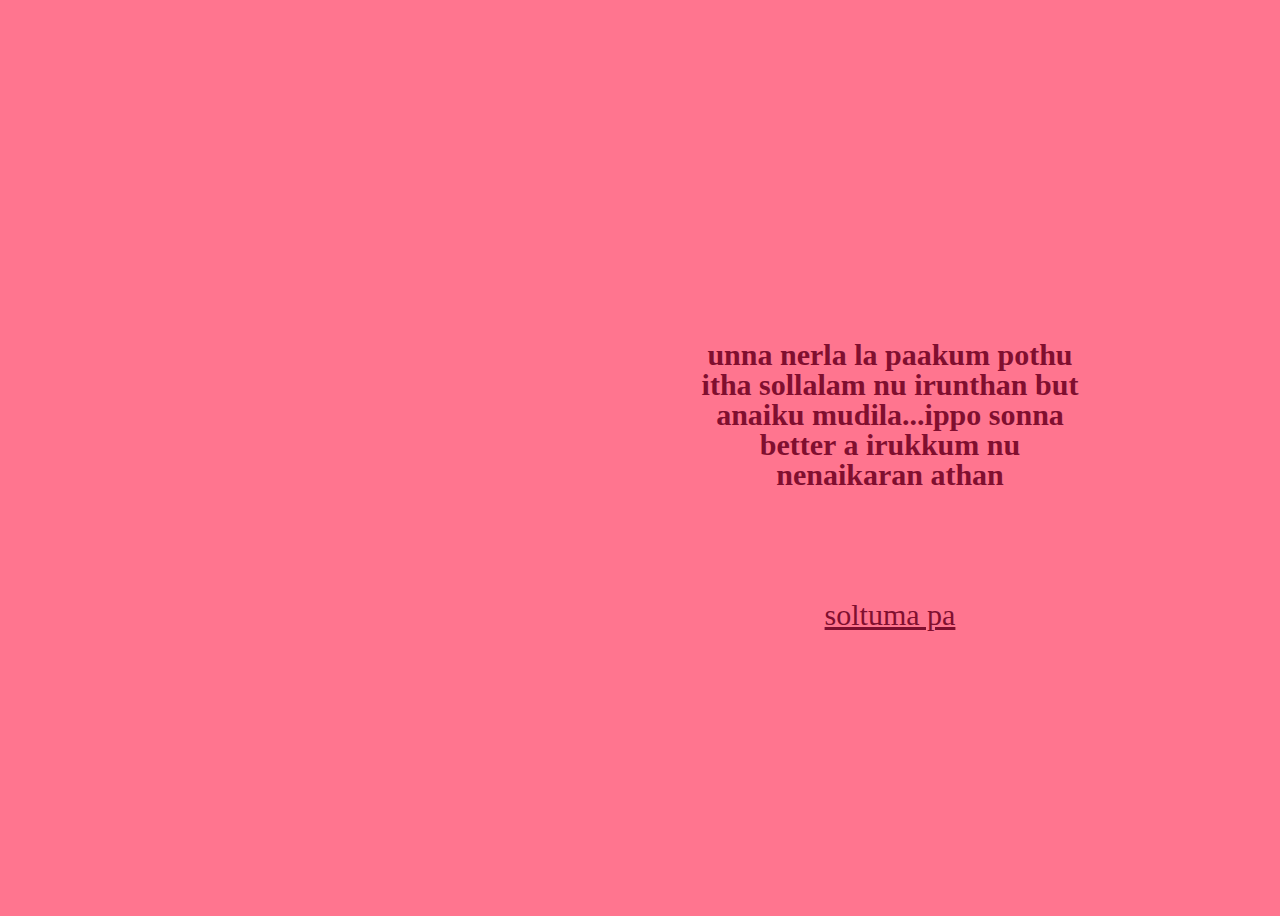
<file: index.html>
<!DOCTYPE html>
<html lang="en">
<head>
    <meta charset="UTF-8">
    <meta name="viewport" content="width=device-width, initial-scale=1.0">
    <title>only for her</title>
    <style>
        .text {
  position: absolute;
  color: #800f2f;
  font-size:30px;
  font-family: 'Pacifico', cursive;
  line-height:1;
  text-align:center;
  width:380px;
  left:700px;
  z-index:3;
  top:320px;
  animation: up 1s ease forwards;
  transition: .2s;
}
.text1 {
  position: absolute;
  color: #800f2f;
  font-size:30px;
  font-family: 'Pacifico', cursive;
  line-height:1;
  text-align:center;
  width:380px;
  left:700px;
  z-index:3;
  top:600px;
  animation: up 1s ease forwards;
  transition: .2s;
}

body {
  height: 100vh;
  display: flex;
  align-items: center;
  justify-content: center;
  background-color: #ff758f;
}
    </style>
</head>
<body>

        <h1 class="text">unna nerla la paakum pothu itha sollalam nu irunthan but anaiku mudila...ippo sonna better a irukkum nu nenaikaran athan </h1>
        <a class="text1" href="re.html" >soltuma pa</a>
</body>
</html>
</file>
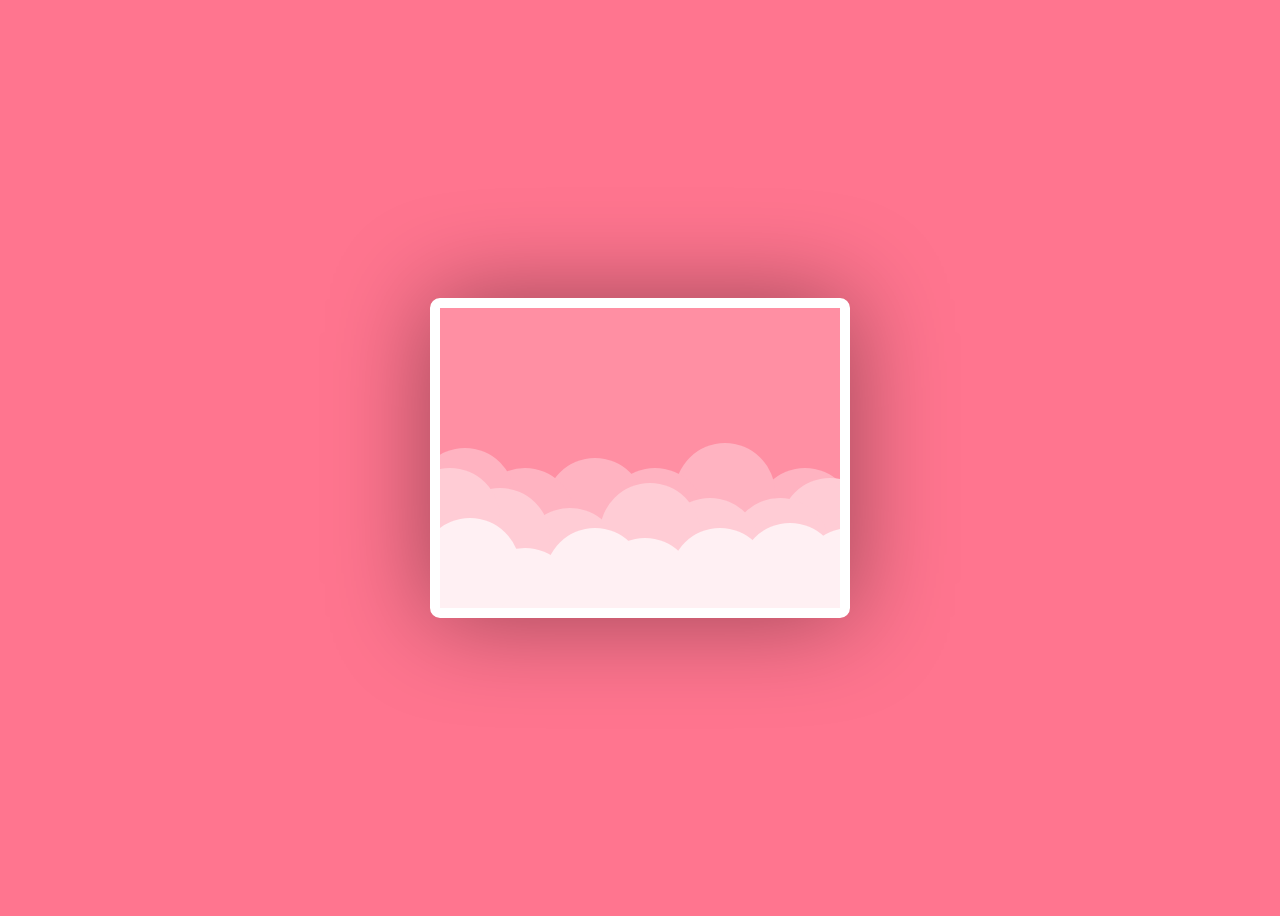
<file: end.html>
<!DOCTYPE html>
<html lang="en">
<head>
    <meta charset="UTF-8">
    <meta name="viewport" content="width=device-width, initial-scale=1.0">
    <title>Document</title>
    <style>
        @import url('https://fonts.googleapis.com/css2?family=Pacifico&display=swap');

body {
  height: 100vh;
  display: flex;
  align-items: center;
  justify-content: center;
  background-color: #ff758f;
}

.valentines-day-card {
  position: relative;
  width: 400px;
  height: 300px;
  background-color: #ff8fa3;
  overflow: hidden;
  border:10px solid white;
  border-radius:10px;
  box-shadow: 0 0 100px rgba(0,0,0,.4);
}

.valentines-day-card:before {
  content:"";
  position: absolute;
  background-color: #ffb3c1;
  width:100px;
  height:100px;
  border-radius:50%;
  top:140px;
  left:-25px;
  box-shadow:60px 20px #ffb3c1,130px 10px #ffb3c1, 190px 20px #ffb3c1,260px -5px #ffb3c1, 340px 20px #ffb3c1;
}

.valentines-day-card:after {
  content:"";
  position: absolute;
  background-color: #ffccd5;
  width:100px;
  height:100px;
  border-radius:50%;
  top:160px;
  left:-40px;
  box-shadow: 50px 20px #ffccd5,120px 40px #ffccd5, 200px 15px #ffccd5,260px 30px #ffccd5, 330px 30px #ffccd5,380px 10px #ffccd5;
}

.clouds {
  position: absolute;
  width:100px;
  height:100px;
  border-radius:50%;
  background-color: #fff0f3;
  z-index:5;
  top:210px;
  left:-20px;
  box-shadow: 55px 30px #fff0f3, 125px 10px #fff0f3,175px 20px #fff0f3, 250px 10px #fff0f3, 320px 5px #fff0f3, 380px 10px #fff0f3;
}

.hearts {
  position: absolute;
  z-index:2;
}

.heartOne {
  position: absolute;
  left:100px;
  top:250px;
  animation: up 4s linear forwards 1s;
}

.heartTwo {
  position: absolute;
  left:270px;
  top:230px;
  animation: up 5s linear forwards 1.8s;
}

.heartThree {
  position: absolute;
  left:85px;
  top:415px;
  animation: up 5s linear forwards 3s;
}

.heartFour {
  position: absolute;
  left:320px;
  top:380px;
  animation: upTwo 9s linear infinite 3.5s;
}

.heartFive {
  position: absolute;
  left:150px;
  top:400px;
  animation: upTwo 13s linear infinite 4.5s;
}

.right-side:before, .right-side:after {
  position: absolute;
  content:"";
  transform-origin: left;
  animation: move 1s ease infinite;
}

.right-side:before {
  border-radius:50% 50% 50% 0;
  width:21px;
  height:20px;
  background-color: #c9184a;
  left:-0.26px;
}

.right-side:after {
  height:0;
  width:0;
  border-bottom:10px solid transparent;
  border-left: 15px solid #c9184a;
  top:19px;
  left:-0.26px;
}

@keyframes move {
  0%, 100% {transform: rotateY(0);}
  50% {transform: rotateY(-45deg);}
}

.left-side:before, .left-side:after {
  position: absolute;
  content:"";
  transform-origin: right;
  animation: move 1s ease infinite;
}

.left-side:before {
  border-radius:50% 50% 0 50%;
  width:20px;
  height:20px;
  left:-20.7px;
  background-color: #ff4d6d;
}

.left-side:after {
  height:0;
  width:0;
  left:-15px;
  border-bottom:10px solid transparent;
  border-right: 15px solid #ff4d6d;
  top:19px;
}

@keyframes up {
  0% {transform: translateY(0);}
  100% {transform: translateY(-200px);}
}

@keyframes upTwo {
  0% {transform: translateY(0);}
  100% {transform: translateY(-450px);}
}

.text {
  position: absolute;
  color: #800f2f;
  font-size:30px;
  font-family: 'Pacifico', cursive;
  line-height:1;
  text-align: center;
  width:380px;
  left:10px;
  z-index:3;
  top:320px;
  animation: up 1s ease forwards;
  transition: .2s;
}

.hover {
  color: white;
  font-family: 'Pacifico', cursive;
  text-align: center;
}

.text:hover span {
  display: none;
}

.text:hover:before {
  content:"can I be your forever ?! I mean it";
  font-size:25px;

}

    </style>
</head>
<body>
    <div class="happy-valentines">
        <div class="valentines-day-card">
          <div class="clouds"></div>
          <div class="hearts">
            <div class="heartOne">
              <div class="left-side"></div>
              <div class="right-side"></div>
            </div>
            <div class="heartTwo">
              <div class="left-side"></div>
              <div class="right-side"></div>
            </div>
                <div class="heartThree">
              <div class="left-side"></div>
              <div class="right-side"></div>
            </div>
             <div class="heartFour">
              <div class="left-side"></div>
              <div class="right-side"></div>
            </div>
             <div class="heartFive">
             <div class="left-side"></div>
              <div class="right-side"></div>
            </div>
          </div>
          <div class="text"><span>oru mari pathatrama irukku</br>....! (text mela pointer vechu paaru ma)</div>
        </div>
        </div>
</body>
</html>
</file>
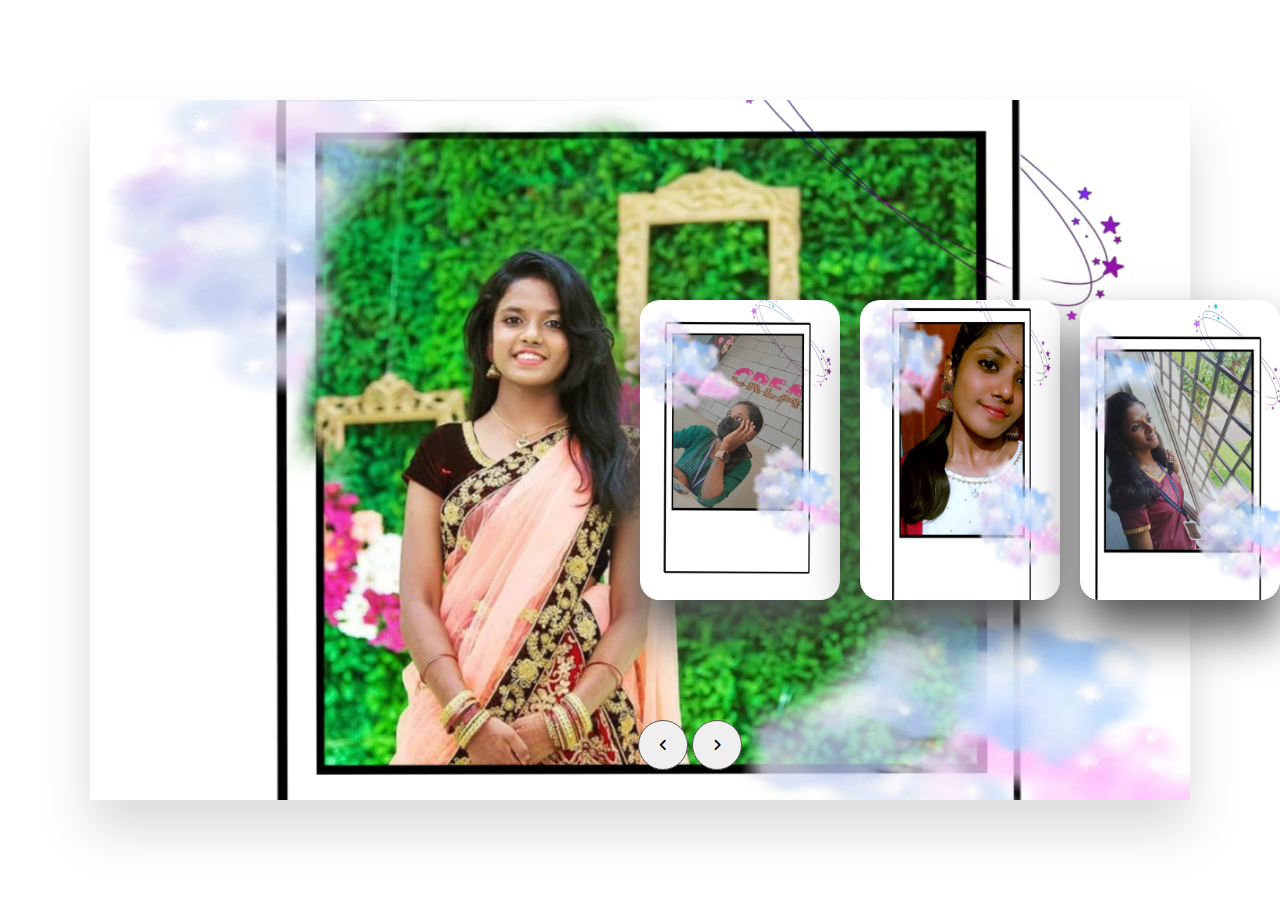
<file: re.html>
<!DOCTYPE html>
<html lang="en">
<head>
    <meta charset="UTF-8">
    <meta http-equiv="X-UA-Compatible" content="IE=edge">
    <meta name="viewport" content="width=device-width, initial-scale=1.0">
    <title>Document</title>
    <link rel="stylesheet" href="style.css">
    <link rel="stylesheet" href="https://cdnjs.cloudflare.com/ajax/libs/font-awesome/6.2.0/css/all.min.css">
</head>
<body>
    <div class="container">
        <div id="slide">
            <div class="item" style="background-image: url(df.jpeg);">
                <div class="content">
                    <div class="name">unga appa-va vida nalla paathuka mudila naalum</div>
                    <div class="des">unga appa unna epdi paathupaaro athae luv and care-a unnaku maatum kodukka aasaiya irukku</div>
                    <div class="fa-solid fa-angle-right"><a href="end.html" >Sooo....!</a></div>
                </div>
            </div>
            <div class="item" style="background-image: url(df\ \(4\).jpeg);">
                <div class="content">
                    <div class="name">En thangamaey</div>
                    <div class="des">unna paatha first day la irunthu ippo varaikkum oru naal kuda unna nenaikaatha naal illa theriyuma...avlo pudikkum</div>
                    
                </div>
            </div>
            <div class="item" style="background-image: url(df\(6\).jpeg);">
                <div class="content">
                    <div class="name">evlo per enna suththi irunthalum</div>
                    <div class="des">na unkuda illa ra ekkam ennaku eppovumae irukkum....ippo kuda irukkum!</div>
                    
                </div>
            </div>
            <div class="item" style="background-image: url(df\ \(3\).jpeg);">
                <div class="content">
                    <div class="name">unna love panra alavuku na worth-a nu ennaku theriyathu!</div>
                    <div class="des">aana ennoda luv-a express panrathila ennala evlo extreme poga mudiyumo yosikaama poovan... </div>
                    
                </div>
            </div>
            <div class="item" style="background-image: url(df\ \(2\).jpeg);">
                <div class="content">
                    <div class="name">ithu maari na yaaru kittaiyum pesunathila</div>
                    <div class="des">innimelum yaar kittaiyum ipdi pesa maatan nu theriyum</div>
                    
                </div>
            </div>
            <div class="item" style="background-image: url(df\ \(1\).jpeg);">
                <div class="content">
                    <div class="name">oru oru vaati unna paakum pothu</div>
                    <div class="des">oru kozhantha pola unna konjanum nu aasaiya irukkum </div>
                    
                    
                </div>
            </div>
        </div>
        <div class="buttons">
            <button id="prev"><i class="fa-solid fa-angle-left"></i></button>
            <button id="next"><i class="fa-solid fa-angle-right"></i></button>
        </div>
    </div>

    <script src="js.js"></script>
</body>
</html>
</file>
<file: style.css>
body{
    background-image: url(https://www.shutterstock.com/image-vector/valentine-heart-flying-balloon-man-600nw-1255059148.jpg);
    background-size: cover;
    overflow: hidden;
}
.container{
    position: absolute;
    left:50%;
    top:50%;
    transform: translate(-50%,-50%);
    width:1000px;
    height:600px;
    padding:50px;
    background-color: #f5f5f5;
    box-shadow: 0 30px 50px #dbdbdb;
}
#slide{
    width:max-content;
    margin-top:50px;
}
.item{
    width:200px;
    height:300px;
    background-position: 50% 50%;
    display: inline-block;
    transition: 0.5s;
    background-size: cover;
    position: absolute;
    z-index: 1;
    top:50%;
    transform: translate(0,-50%);
    border-radius: 20px;
    box-shadow:  0 30px 50px #505050;
}
.item:nth-child(1),
.item:nth-child(2){
    left:0;
    top:0;
    transform: translate(0,0);
    border-radius: 0;
    width:100%;
    height:100%;
    box-shadow: none;
}
.item:nth-child(3){
    left:50%;
}
.item:nth-child(4){
    left:calc(50% + 220px);
}
.item:nth-child(5){
    left:calc(50% + 440px);
}
.item:nth-child(n+6){
    left:calc(50% + 660px);
    opacity: 0;
}
.item .content{
    position: absolute;
    top:50%;
    left:100px;
    width:300px;
    text-align: left;
    padding:0;
    color:#eee;
    transform: translate(0,-50%);
    display: none;
    font-family: system-ui;
}
.item:nth-child(2) .content{
    display: block;
    z-index: 11111;
}
.item .name{
    font-size: 40px;
    font-weight: bold;
    color: #bdbabb;
    text-shadow: 0 0 3px #f82c2c, 0 0 5px #420202;
    opacity: 0;
    animation:showcontent 1s ease-in-out 1 forwards
}
.item .des{
    margin:25px 0;
    opacity: 0;
    text-shadow: 0 0 3px #f82c2c, 0 0 5px #420202;
    font-weight: bold;
    color:#ffffff;
    animation:showcontent 1s ease-in-out 0.3s 1 forwards
}
.item button{
    padding:10px 20px;
    border:none;
    opacity: 0;
    animation:showcontent 1s ease-in-out 0.6s 1 forwards
}
@keyframes showcontent{
    from{
        opacity: 0;
        transform: translate(0,100px);
        filter:blur(33px);
    }to{
        opacity: 1;
        transform: translate(0,0);
        filter:blur(0);
    }
}
.buttons{
    position: absolute;
    bottom:30px;
    z-index: 222222;
    text-align: center;
    width:100%;
}
.buttons button{
    width:50px;
    height:50px;
    border-radius: 50%;
    border:1px solid #555;
    transition: 0.5s;
}.buttons button:hover{
    background-color: #bac383;
}
</file>
